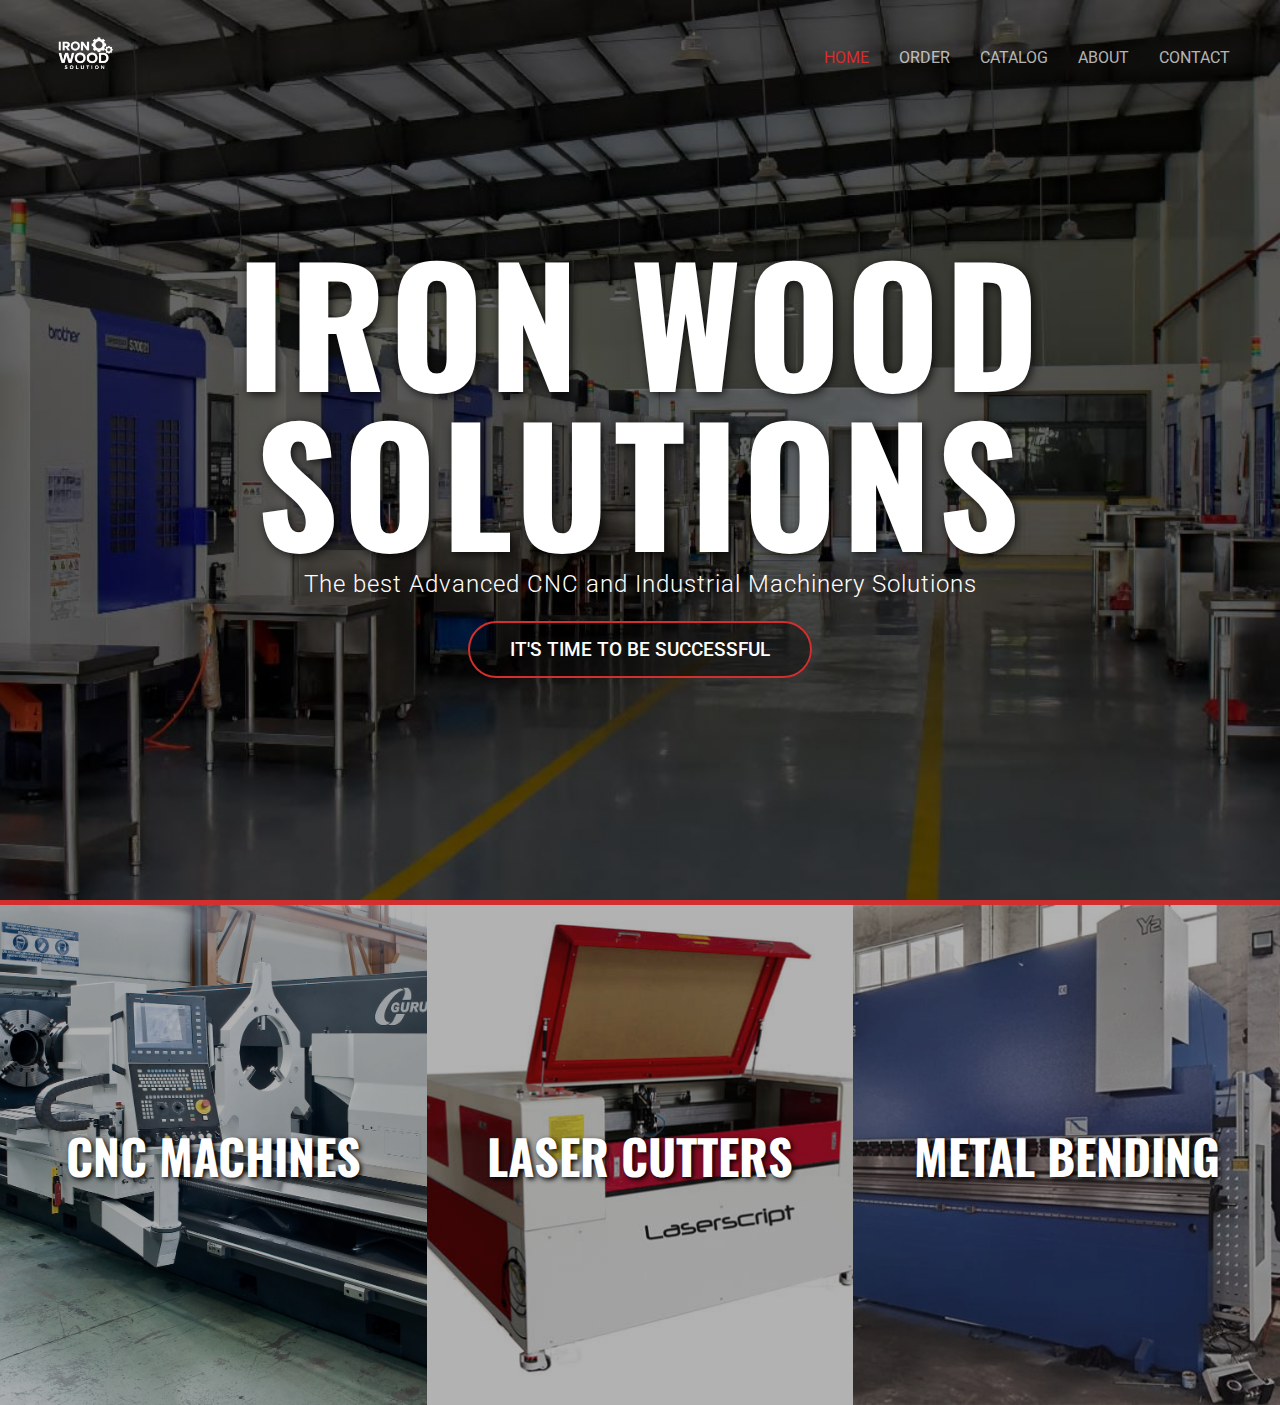
<file: index.html>
<!DOCTYPE html>
<!-- Specifies the document type as HTML5 -->
<html lang="en">
<!-- The root element of the HTML page, setting the language to English -->

<head>
    <!-- Meta tags for character set and viewport settings -->
    <meta charset="UTF-8">
    <meta name="viewport" content="width=device-width, initial-scale=1.0">
    <!-- Title of the page shown in the browser tab -->
    <title>Ironwood Solutions - Precision Machinery</title>
    <!-- Link to the external CSS file for styling -->
    <link rel="stylesheet" href="Ironwood_solutions.css">
    <!-- Link to Google Fonts for custom typography -->
    <link
        href="https://fonts.googleapis.com/css2?family=Oswald:wght@400;700&family=Roboto:wght@300;400;700&display=swap"
        rel="stylesheet">
    <!-- Link to the external JavaScript file for functionality -->
    <script src="Ironwood_solutions.js"></script>
</head>

<body>

    <!-- Navigation Bar Section -->
    <!-- Contains the logo and navigation links -->
    <nav class="navbar">
        <div class="logo-container">
            <!-- Logo image linking back to the home page -->
            <a href="index.html">
                <img src="images/newlogo.png" alt="LEGO" class="logo">
            </a>
        </div>
        <!-- Navigation links to other pages -->
        <div class="nav-links">
            <a href="index.html" class="active">Home</a>
            <a href="order_machine.html">Order</a>
            <a href="catalog.html">Catalog</a>
            <a href="about.html">About</a>
            <a href="contact.html">Contact</a>
        </div>
    </nav>

    <!-- Hero Section -->
    <!-- The main banner area with a title, subtitle, and call-to-action button -->
    <header class="hero">
        <div class="hero-content">
            <h1 class="hero-title">Iron Wood Solutions</h1>
            <p class="hero-subtitle">The best Advanced CNC and Industrial Machinery Solutions</p>
            <a href="order_machine.html" class="cta-button">It's time to be successful</a>
        </div>
        <!-- Scroll-down animation indicator -->
        <div class="scrolldown">
            <span></span>
            <span></span>
            <span></span>
        </div>
    </header>

    <!-- Services Section -->
    <!-- A grid layout displaying different services offered -->
    <section class="services">
        <!-- Service Card 1: CNC Machines -->
        <div class="service-card">
            <img src="images/cnclathe.jpg" alt="CNC Machines" class="service-img">
            <div class="service-overlay">
                <h2>CNC MACHINES</h2>
            </div>
        </div>
        <!-- Service Card 2: Laser Cutters -->
        <div class="service-card">
            <img src="images/LS1390-Pro-Laser.jpg" alt="Laser Cutters" class="service-img">
            <div class="service-overlay">
                <h2>LASER CUTTERS</h2>
            </div>
        </div>
        <!-- Service Card 3: Metal Bending -->
        <div class="service-card">
            <img src="images/bending-machine-2-2.jpeg.webp" alt="Metal Bending" class="service-img">
            <div class="service-overlay">
                <h2>METAL BENDING</h2>
            </div>
        </div>
    </section>

</body>

</html>
</file>
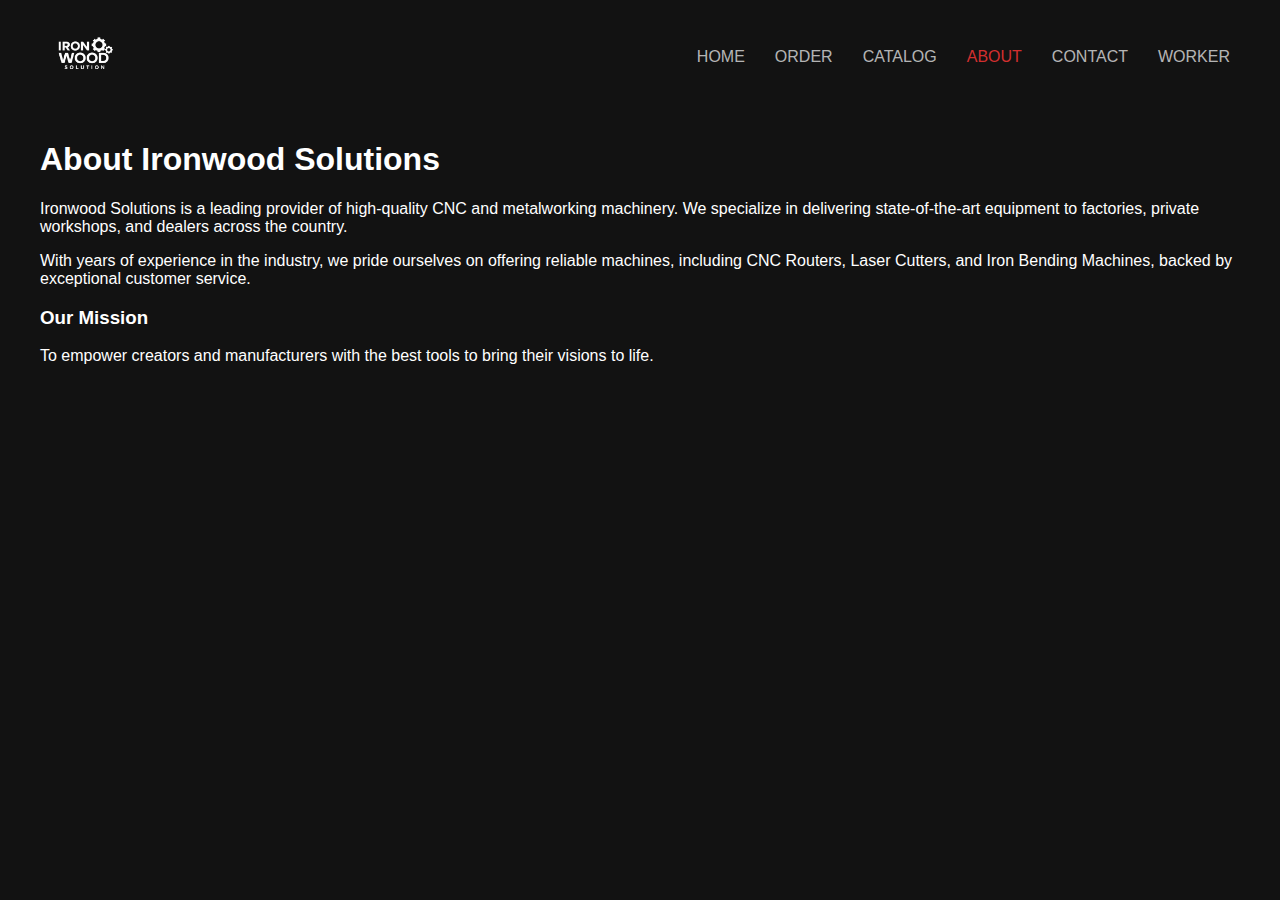
<file: about.html>
<!DOCTYPE html>
<!-- Specifies the document type as HTML5 -->
<html lang="en">
<!-- The root element of the HTML page, setting the language to English -->

<head>
    <!-- Meta tags for character set and viewport settings -->
    <meta charset="UTF-8">
    <meta name="viewport" content="width=device-width, initial-scale=1.0">
    <!-- Title of the page shown in the browser tab -->
    <title>Ironwood Solutions - About Us</title>
    <!-- Link to the external CSS file for styling -->
    <link rel="stylesheet" href="Ironwood_solutions.css">
    <!-- Link to the external JavaScript file for functionality -->
    <script src="Script1.js"></script>
    <script src="logicorderLogic.js"></script>
    <script src="Ironwood_solutions.js"></script>
</head>

<body>

    <!-- Navigation Bar Section -->
    <!-- Contains the logo and navigation links -->
    <nav class="navbar">
        <div class="logo-container">
            <!-- Logo image linking back to the home page -->
            <a href="index.html">
                <img src="images/newlogo.png" alt="Ironwood Solutions Logo" class="logo">
            </a>
        </div>
        <!-- Navigation links to other pages -->
        <div class="nav-links">
            <a href="index.html">Home</a>
            <a href="order_machine.html">Order</a>
            <a href="catalog.html">Catalog</a>
            <a href="about.html" class="active">About</a>
            <a href="contact.html">Contact</a>
            <a href="worker.html">worker</a>
        </div>
    </nav>

    <!-- Main Content Section -->
    <!-- Contains information about the company -->
    <div class="container">
        <h1>About Ironwood Solutions</h1>

        <!-- Company overview text -->
        <p>
            Ironwood Solutions is a leading provider of high-quality CNC and metalworking machinery. We specialize in
            delivering state-of-the-art equipment to factories, private workshops, and dealers across the country.
        </p>

        <p>
            With years of experience in the industry, we pride ourselves on offering reliable machines, including CNC
            Routers, Laser Cutters, and Iron Bending Machines, backed by exceptional customer service.
        </p>

        <!-- Company mission statement -->
        <h3>Our Mission</h3>
        <p>To empower creators and manufacturers with the best tools to bring their visions to life.</p>
        </br>
        <iframe data-testid="embed-iframe" style="border-radius:12px"
            src="https://open.spotify.com/embed/track/2s3H3S1wSFWqiyWABpepcP?utm_source=generator" width="40%"
            height="100" frameBorder="0" allowfullscreen=""
            allow="autoplay; clipboard-write; encrypted-media; fullscreen; picture-in-picture" loading="lazy"></iframe>

    </div>

</body>

</html>
</file>
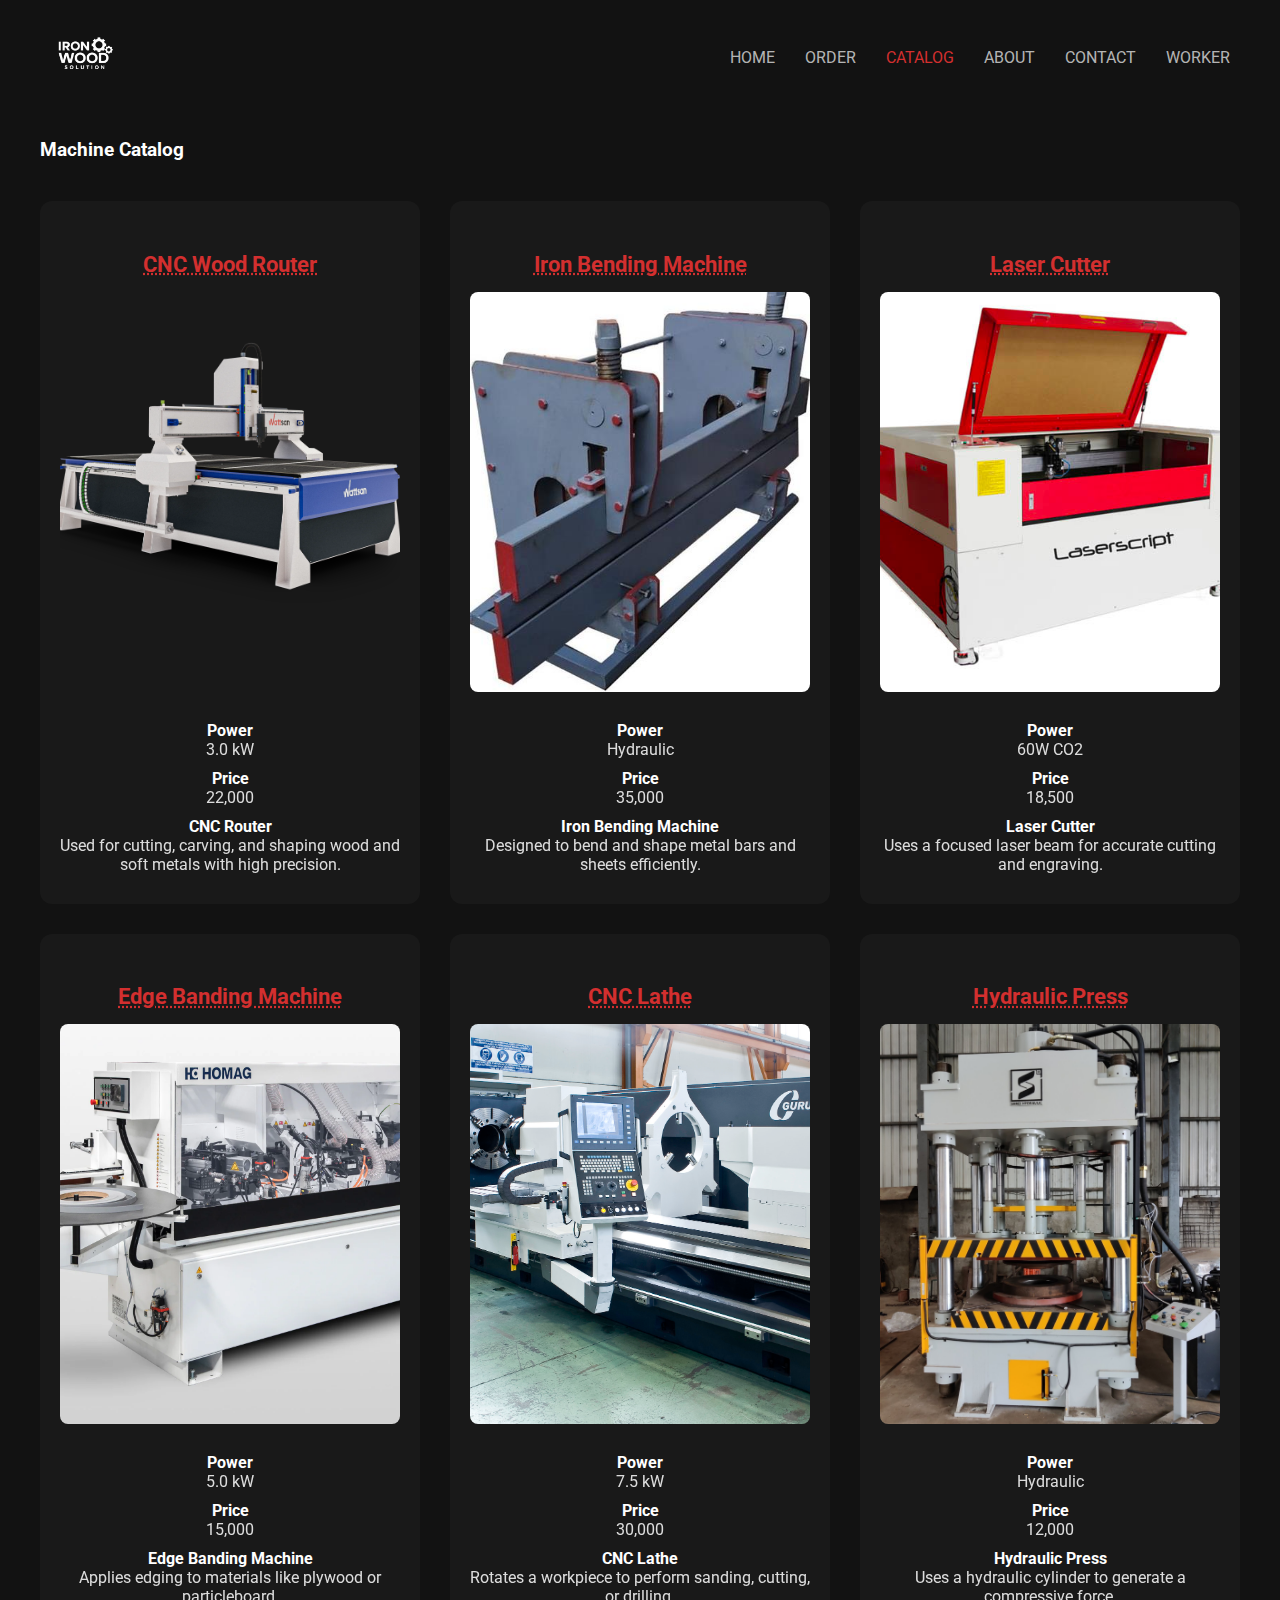
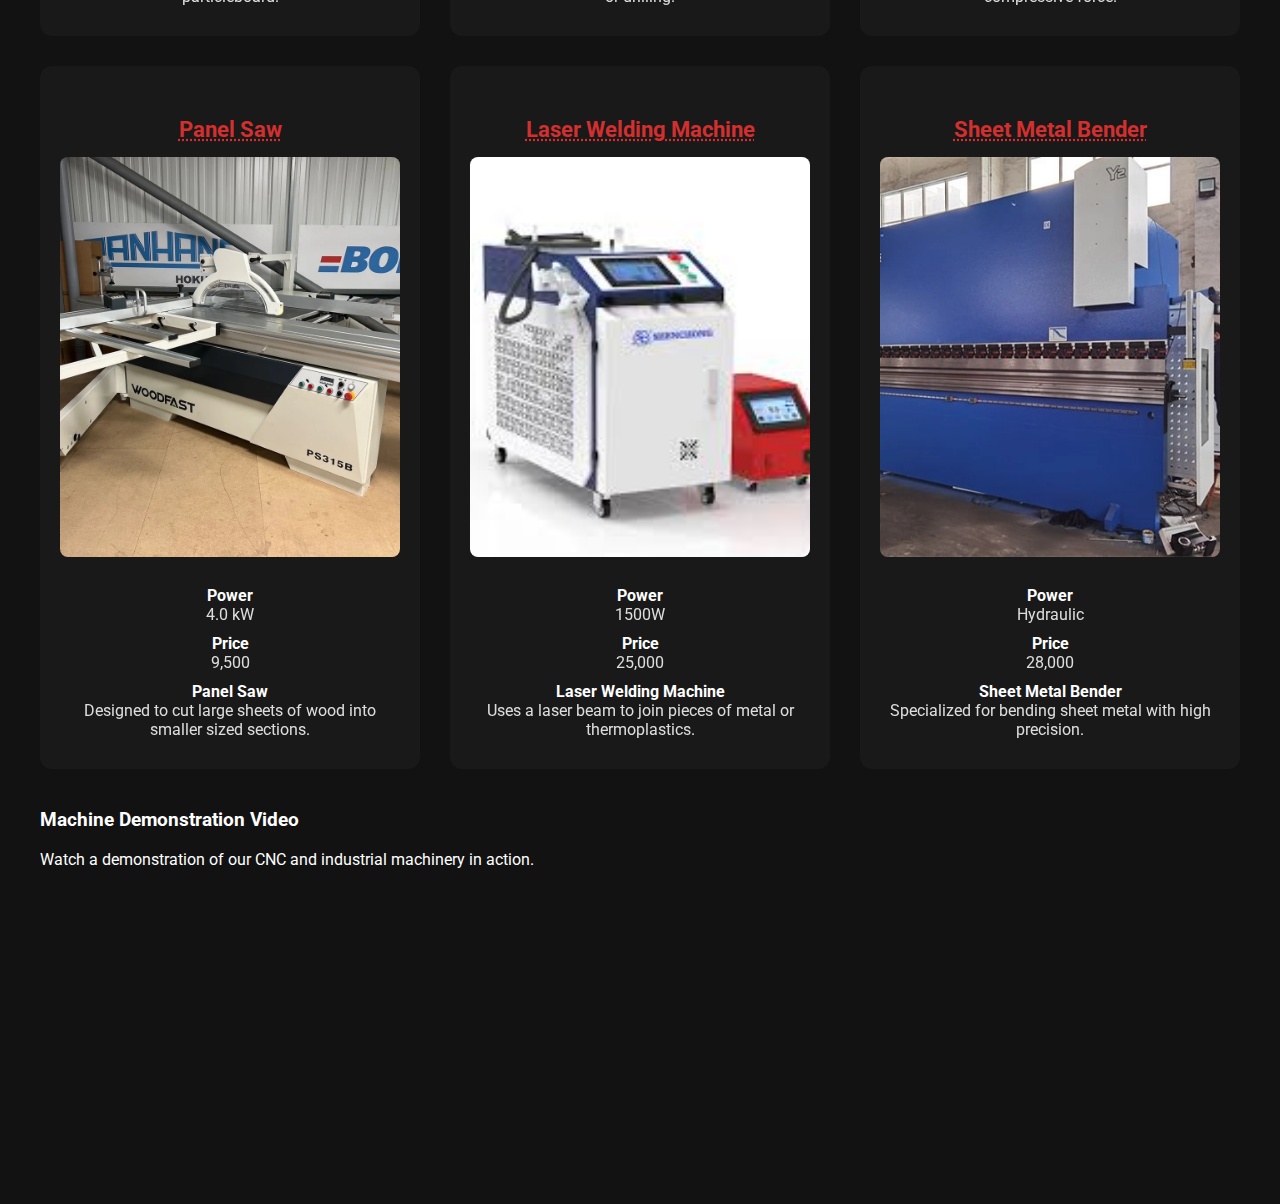
<file: catalog.html>
<!DOCTYPE html>
<html lang="en">

<head>
    <meta charset="UTF-8">
    <meta name="viewport" content="width=device-width, initial-scale=1.0">
    <title>Ironwood Solutions - Catalog</title>
    <!-- Main CSS -->
    <link rel="stylesheet" href="Ironwood_solutions.css">
    <!-- Link to Google Fonts for custom typography -->
    <link
        href="https://fonts.googleapis.com/css2?family=Oswald:wght@400;700&family=Roboto:wght@300;400;700&display=swap"
        rel="stylesheet">
    <!-- JS (optional for this page) -->
    <script src="Ironwood_solutions.js"></script>
</head>

<body>

    <!-- Navigation Bar -->
    <nav class="navbar">
        <div class="logo-container">
            <a href="index.html">
                <img src="images/newlogo.png" alt="Ironwood Solutions Logo" class="logo">
            </a>
        </div>
        <div class="nav-links">
            <a href="index.html">Home</a>
            <a href="order_machine.html">Order</a>
            <a href="catalog.html" class="active">Catalog</a>
            <a href="about.html">About</a>
            <a href="contact.html">Contact</a>
            <a href="worker.html">Worker</a>
        </div>
    </nav>

    <!-- Main Content -->
    <div class="container">

        <h3>Machine Catalog</h3>

        <!-- ===== MACHINE LIST ===== -->
        <ul class="machine-list">

            <!-- CNC Wood Router -->
            <li class="machine-item">
                <h4>
                    <abbr
                        title="A CNC Router is a computer-controlled machine used to cut, carve, and shape materials like wood, plastic, and aluminum with high precision.">
                        CNC Wood Router
                    </abbr>
                </h4>

                <img src="images/CNC ROUTER.png.webp" class="myImg" alt="CNC Router">

                <dl class="machine-details">
                    <dt>Power</dt>
                    <dd>3.0 kW</dd>

                    <dt>Price</dt>
                    <dd>22,000</dd>

                    <dt>CNC Router</dt>
                    <dd>Used for cutting, carving, and shaping wood and soft metals with high precision.</dd>
                </dl>
            </li>

            <!-- Iron Bending Machine -->
            <li class="machine-item">
                <h4>
                    <abbr
                        title="An Iron Bending Machine is a mechanical or hydraulic tool used to bend and shape metal bars, pipes, or sheets with accuracy and consistency.">
                        Iron Bending Machine
                    </abbr>
                </h4>

                <img src="images/ironbending.jpg" class="myImg" alt="Iron Bending Machine">

                <dl class="machine-details">
                    <dt>Power</dt>
                    <dd>Hydraulic</dd>

                    <dt>Price</dt>
                    <dd>35,000</dd>

                    <dt>Iron Bending Machine</dt>
                    <dd>Designed to bend and shape metal bars and sheets efficiently.</dd>
                </dl>
            </li>

            <!-- Laser Cutter -->
            <li class="machine-item">
                <h4>
                    <abbr
                        title="A Laser Cutter is a machine that uses a focused laser beam to cut or engrave materials like wood, acrylic, plastic, and metal with high precision.">
                        Laser Cutter
                    </abbr>
                </h4>

                <img src="images/LS1390-Pro-Laser.jpg" class="myImg" alt="Laser Cutter">

                <dl class="machine-details">
                    <dt>Power</dt>
                    <dd>60W CO2</dd>

                    <dt>Price</dt>
                    <dd>18,500</dd>

                    <dt>Laser Cutter</dt>
                    <dd>Uses a focused laser beam for accurate cutting and engraving.</dd>
                </dl>
            </li>

            <!-- Edge Banding Machine -->
            <li class="machine-item">
                <h4>
                    <abbr title="Applies edging to materials like plywood or particleboard.">
                        Edge Banding Machine
                    </abbr>
                </h4>
                <img src="images/EDGEBending.webp" class="myImg" alt="Edge Banding Machine">
                <dl class="machine-details">
                    <dt>Power</dt>
                    <dd>5.0 kW</dd>
                    <dt>Price</dt>
                    <dd>15,000</dd>
                    <dt>Edge Banding Machine</dt>
                    <dd>Applies edging to materials like plywood or particleboard.</dd>
                </dl>
            </li>

            <!-- CNC Lathe -->
            <li class="machine-item">
                <h4>
                    <abbr title="Rotates a workpiece to perform sanding, cutting, or drilling.">
                        CNC Lathe
                    </abbr>
                </h4>
                <img src="images/cnclathe.jpg" class="myImg" alt="CNC Lathe">
                <dl class="machine-details">
                    <dt>Power</dt>
                    <dd>7.5 kW</dd>
                    <dt>Price</dt>
                    <dd>30,000</dd>
                    <dt>CNC Lathe</dt>
                    <dd>Rotates a workpiece to perform sanding, cutting, or drilling.</dd>
                </dl>
            </li>

            <!-- Hydraulic Press -->
            <li class="machine-item">
                <h4>
                    <abbr title="Uses a hydraulic cylinder to generate a compressive force.">
                        Hydraulic Press
                    </abbr>
                </h4>
                <img src="images/hydraulic-press-machine.jpg" class="myImg" alt="Hydraulic Press">
                <dl class="machine-details">
                    <dt>Power</dt>
                    <dd>Hydraulic</dd>
                    <dt>Price</dt>
                    <dd>12,000</dd>
                    <dt>Hydraulic Press</dt>
                    <dd>Uses a hydraulic cylinder to generate a compressive force.</dd>
                </dl>
            </li>

            <!-- Panel Saw -->
            <li class="machine-item">
                <h4>
                    <abbr title="Designed to cut large sheets of wood into smaller sized sections.">
                        Panel Saw
                    </abbr>
                </h4>
                <img src="images/panelSAW.webp" class="myImg" alt="Panel Saw">
                <dl class="machine-details">
                    <dt>Power</dt>
                    <dd>4.0 kW</dd>
                    <dt>Price</dt>
                    <dd>9,500</dd>
                    <dt>Panel Saw</dt>
                    <dd>Designed to cut large sheets of wood into smaller sized sections.</dd>
                </dl>
            </li>

            <!-- Laser Welding Machine -->
            <li class="machine-item">
                <h4>
                    <abbr title="Uses a laser beam to join pieces of metal or thermoplastics.">
                        Laser Welding Machine
                    </abbr>
                </h4>
                <img src="images/laserweld.jpeg" class="myImg" alt="Laser Welding Machine">
                <dl class="machine-details">
                    <dt>Power</dt>
                    <dd>1500W</dd>
                    <dt>Price</dt>
                    <dd>25,000</dd>
                    <dt>Laser Welding Machine</dt>
                    <dd>Uses a laser beam to join pieces of metal or thermoplastics.</dd>
                </dl>
            </li>

            <!-- Sheet Metal Bending Machine -->
            <li class="machine-item">
                <h4>
                    <abbr title="Specialized for bending sheet metal with high precision.">
                        Sheet Metal Bender
                    </abbr>
                </h4>
                <img src="images/bending-machine-2-2.jpeg.webp" class="myImg" alt="Sheet Metal Bender">
                <dl class="machine-details">
                    <dt>Power</dt>
                    <dd>Hydraulic</dd>
                    <dt>Price</dt>
                    <dd>28,000</dd>
                    <dt>Sheet Metal Bender</dt>
                    <dd>Specialized for bending sheet metal with high precision.</dd>
                </dl>
            </li>

        </ul>

        <h3>Machine Demonstration Video</h3>
        <p>Watch a demonstration of our CNC and industrial machinery in action.</p>
        <iframe width="560" height="315" src="https://www.youtube.com/embed/nPT6MVh_OP8?si=cBF4SFDa4GoIpnxJ"
            title="YouTube video player" frameborder="0"
            allow="accelerometer; autoplay; clipboard-write; encrypted-media; gyroscope; picture-in-picture; web-share"
            referrerpolicy="strict-origin-when-cross-origin" allowfullscreen>
        </iframe>

        <iframe width="560" height="315" src="https://www.youtube.com/embed/ZgU621jdM7k?si=-3kkyrgJJdXJmJnA"
            title="YouTube video player" frameborder="0"
            allow="accelerometer; autoplay; clipboard-write; encrypted-media; gyroscope; picture-in-picture; web-share"
            referrerpolicy="strict-origin-when-cross-origin" allowfullscreen>
        </iframe>

    </div>

</body>

</html>
</file>
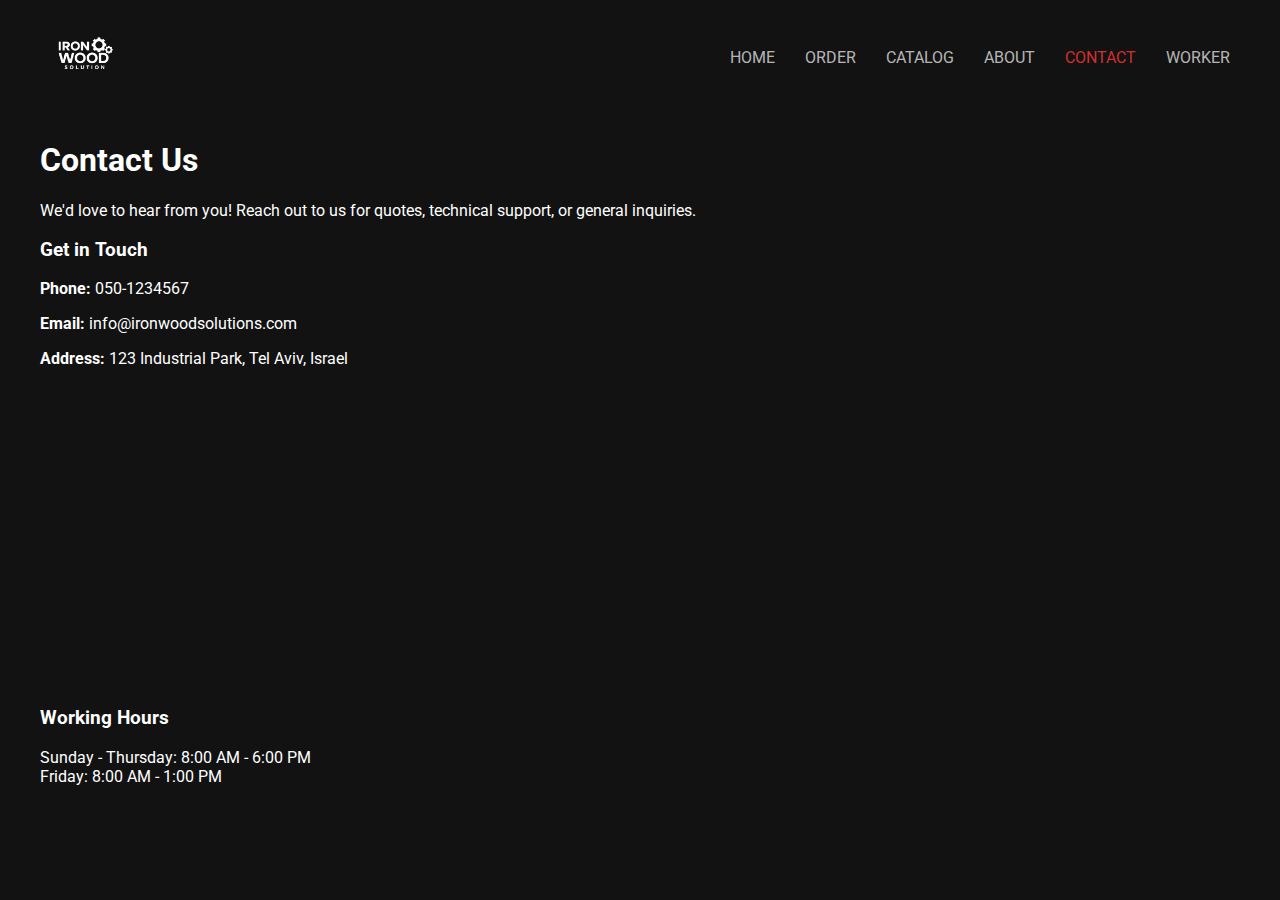
<file: contact.html>
<!DOCTYPE html>
<!-- Specifies the document type as HTML5 -->
<html lang="en">
<!-- The root element of the HTML page, setting the language to English -->

<head>
    <!-- Meta tags for character set and viewport settings -->
    <meta charset="UTF-8">
    <meta name="viewport" content="width=device-width, initial-scale=1.0">
    <!-- Title of the page shown in the browser tab -->
    <title>Ironwood Solutions - Contact Us</title>
    <!-- Link to the external CSS file for styling -->
    <link rel="stylesheet" href="Ironwood_solutions.css">
    <!-- Link to Google Fonts for custom typography -->
    <link
        href="https://fonts.googleapis.com/css2?family=Oswald:wght@400;700&family=Roboto:wght@300;400;700&display=swap"
        rel="stylesheet">
    <!-- Link to the external JavaScript file for functionality -->
    <script src="Script1.js"></script>
    <script src="logicorderLogic.js"></script>
    <script src="Ironwood_solutions.js"></script>
</head>

<body>

    <!-- Navigation Bar Section -->
    <!-- Contains the logo and navigation links -->
    <nav class="navbar">
        <div class="logo-container">
            <!-- Logo image linking back to the home page -->
            <a href="index.html">
                <img src="images/newlogo.png" alt="Ironwood Solutions Logo" class="logo">
            </a>
        </div>
        <!-- Navigation links to other pages -->
        <div class="nav-links">
            <a href="index.html">Home</a>
            <a href="order_machine.html">Order</a>
            <a href="catalog.html">Catalog</a>
            <a href="about.html">About</a>
            <a href="contact.html" class="active">Contact</a>
            <a href="worker.html">Worker</a>
        </div>
    </nav>

    <!-- Main Content Section -->
    <!-- Contains the contact information and details -->
    <div class="container">
        <h1>Contact Us</h1>

        <p>We'd love to hear from you! Reach out to us for quotes, technical support, or general inquiries.</p>

        <!-- Specific Contact Details -->
        <h3>Get in Touch</h3>
        <div class="contact-info">
            <p><strong>Phone:</strong> 050-1234567</p>
            <p><strong>Email:</strong> info@ironwoodsolutions.com</p>
            <p><strong>Address:</strong> 123 Industrial Park, Tel Aviv, Israel</p>
            <iframe
                src="https://www.google.com/maps/embed?pb=!1m14!1m12!1m3!1d11262.335416316162!2d35.18594239511445!3d32.942761840147476!2m3!1f0!2f0!3f0!3m2!1i1024!2i768!4f13.1!5e0!3m2!1sen!2sil!4v1766611142945!5m2!1sen!2sil"
                width="400" height="300" style="border:0;" allowfullscreen="" loading="lazy"
                referrerpolicy="no-referrer-when-downgrade"></iframe>
        </div>

        <!-- Business Operating Hours -->
        <h3>Working Hours</h3>
        <p>Sunday - Thursday: 8:00 AM - 6:00 PM<br>
            Friday: 8:00 AM - 1:00 PM</p>
    </div>

</body>

</html>
</file>
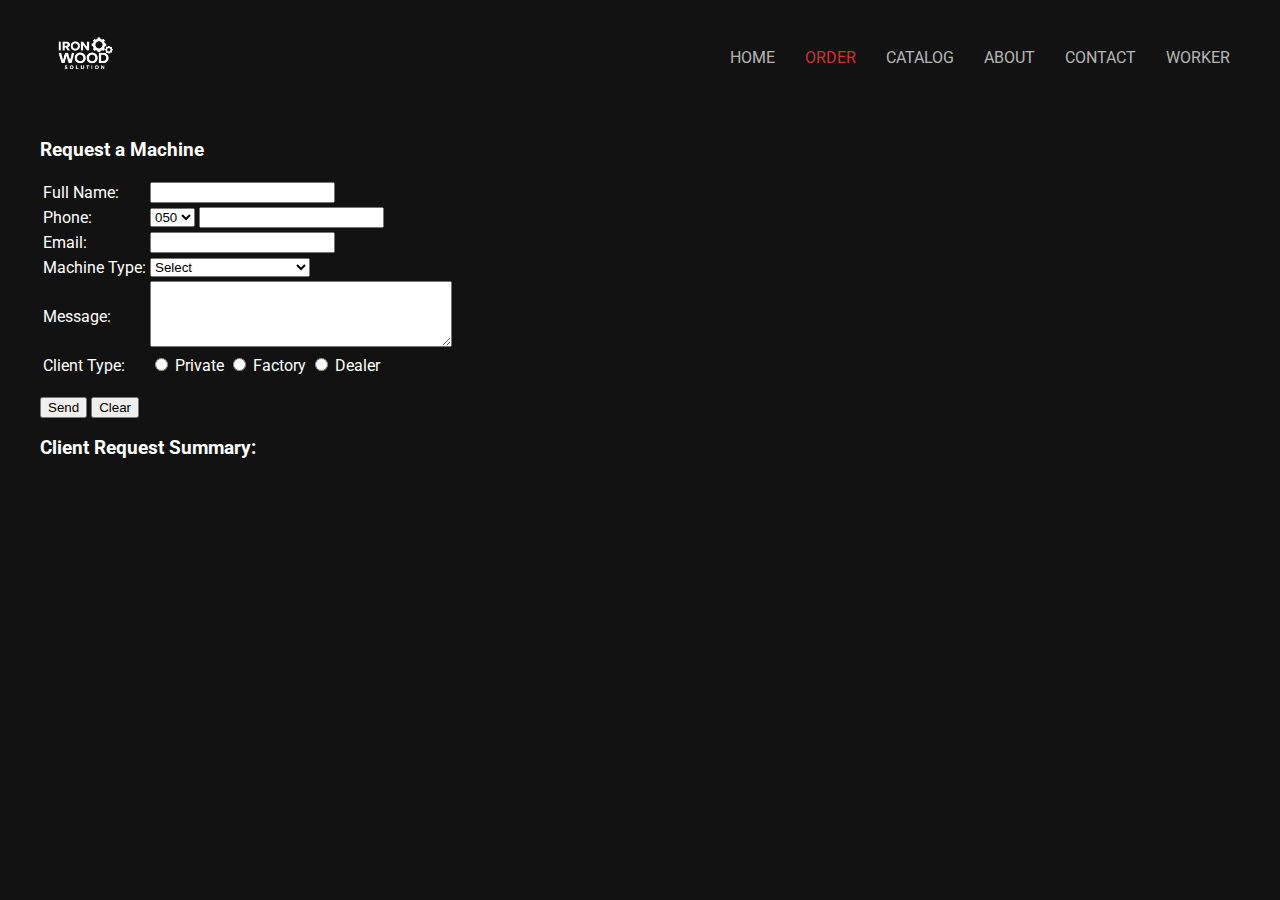
<file: order_machine.html>
<!DOCTYPE html>
<!-- Specifies the document type as HTML5 -->
<html lang="en">
<!-- The root element of the HTML page, setting the language to English -->

<head>
    <!-- Meta tags for character set and viewport settings -->
    <meta charset="UTF-8">
    <meta name="viewport" content="width=device-width, initial-scale=1.0">
    <!-- Title of the page shown in the browser tab -->
    <title>Ironwood Solutions - Order Machine</title>
    <!-- Link to the external CSS file for styling -->
    <link rel="stylesheet" href="Ironwood_solutions.css">
    <!-- Link to Google Fonts for custom typography -->
    <link href="https://fonts.googleapis.com/css2?family=Oswald:wght@400;700&family=Roboto:wght@300;400;700&display=swap"
          rel="stylesheet">
    <!-- Link to the external JavaScript file for functionality -->
    <script src="Script1.js"></script>
    <script src="logicorderLogic.js"></script>
    <script src="Ironwood_solutions.js"></script>
</head>

<body>

    <!-- Navigation Bar Section -->
    <!-- Contains the logo and navigation links -->
    <nav class="navbar">
        <div class="logo-container">
            <!-- Logo image linking back to the home page -->
            <a href="index.html">
                <img src="images/newlogo.png" alt="Ironwood Solutions Logo" class="logo">
            </a>
        </div>
        <!-- Navigation links to other pages -->
        <div class="nav-links">
            <a href="index.html">Home</a>
            <a href="order_machine.html" class="active">Order</a>
            <a href="catalog.html">Catalog</a>
            <a href="about.html">About</a>
            <a href="contact.html">Contact</a>
            <a href="worker.html">Worker</a>
        </div>
    </nav>

    <!-- Main Content Section -->
    <!-- Contains the order form -->
    <div class="container">
        <h3>Request a Machine</h3>
        
        <!-- Form submission is handled by the generateText function. return false prevents page reload. -->
        <form id="orderForm">
            <input type="hidden" name="access_key" value="51596e67-a272-450c-aea4-daa4a29b30be">

            <table class="form-table">
                <!-- Full Name Input -->
                <tr>
                    <td>Full Name:</td>
                    <td><input type="text" id="fname" name="Full Name" required /></td>
                </tr>

                <!-- Phone Number Input with Prefix dropdown -->
                <tr>
                    <td>Phone:</td>
                    <td class="phone-container">
                        <select id="prefixes" name="Prefix">
                            <option value="050">050</option>
                            <option value="052">052</option>
                            <option value="053">053</option>
                            <option value="054">054</option>
                        </select>

                        <input
                            type="text"
                            id="phone"
                            name="Phone"
                            maxlength="7"
                            pattern="\d{7}"
                            oninput="this.value = this.value.replace(/[^0-9]/g, '')"
                            required
                        />
                    </td>
                </tr>

                <!-- Email Input -->
                <tr>
                    <td>Email:</td>
                    <td><input type="email" id="email" name="email" required /></td>
                </tr>

                <!-- Machine Type Dropdown Selection -->
                <tr>
                    <td>Machine Type:</td>
                    <td>
                        <select id="machineType" name="Machine Type">
                            <option value="">Select</option>
                            <option value="CNC Wood Router">CNC Wood Router</option>
                            <option value="Metal CNC Lathe">Metal CNC Lathe</option>
                            <option value="Edge Banding Machine">Edge Banding Machine</option>
                            <option value="Iron Bending Machine">Iron Bending Machine</option>
                            <option value="Laser Cutting Machine">Laser Cutter</option>
                        </select>
                    </td>
                </tr>

                <!-- Message Textarea -->
                <tr>
                    <td>Message:</td>
                    <td><textarea id="msg" name="Message" rows="4" cols="35"></textarea></td>
                </tr>

                <!-- Client Type Radio Buttons -->
                <tr>
                    <td>Client Type:</td>
                    <td id="cType-radio">
                        <input type="radio" name="Client Type" value="Private" required /> Private
                        <input type="radio" name="Client Type" value="Factory" /> Factory
                        <input type="radio" name="Client Type" value="Dealer" /> Dealer
                    </td>
                </tr>
            </table>

            <br />
            <!-- Form Action Buttons -->
            <div class="form-buttons">
                <input type="submit" id="send" value="Send" />
                <input type="button" id="clear" value="Clear" onclick="clearForm()" />
            </div>
        </form>

        <h3>Client Request Summary:</h3>
        <p id="res"></p>


    </div>

</body>

</html>
</file>
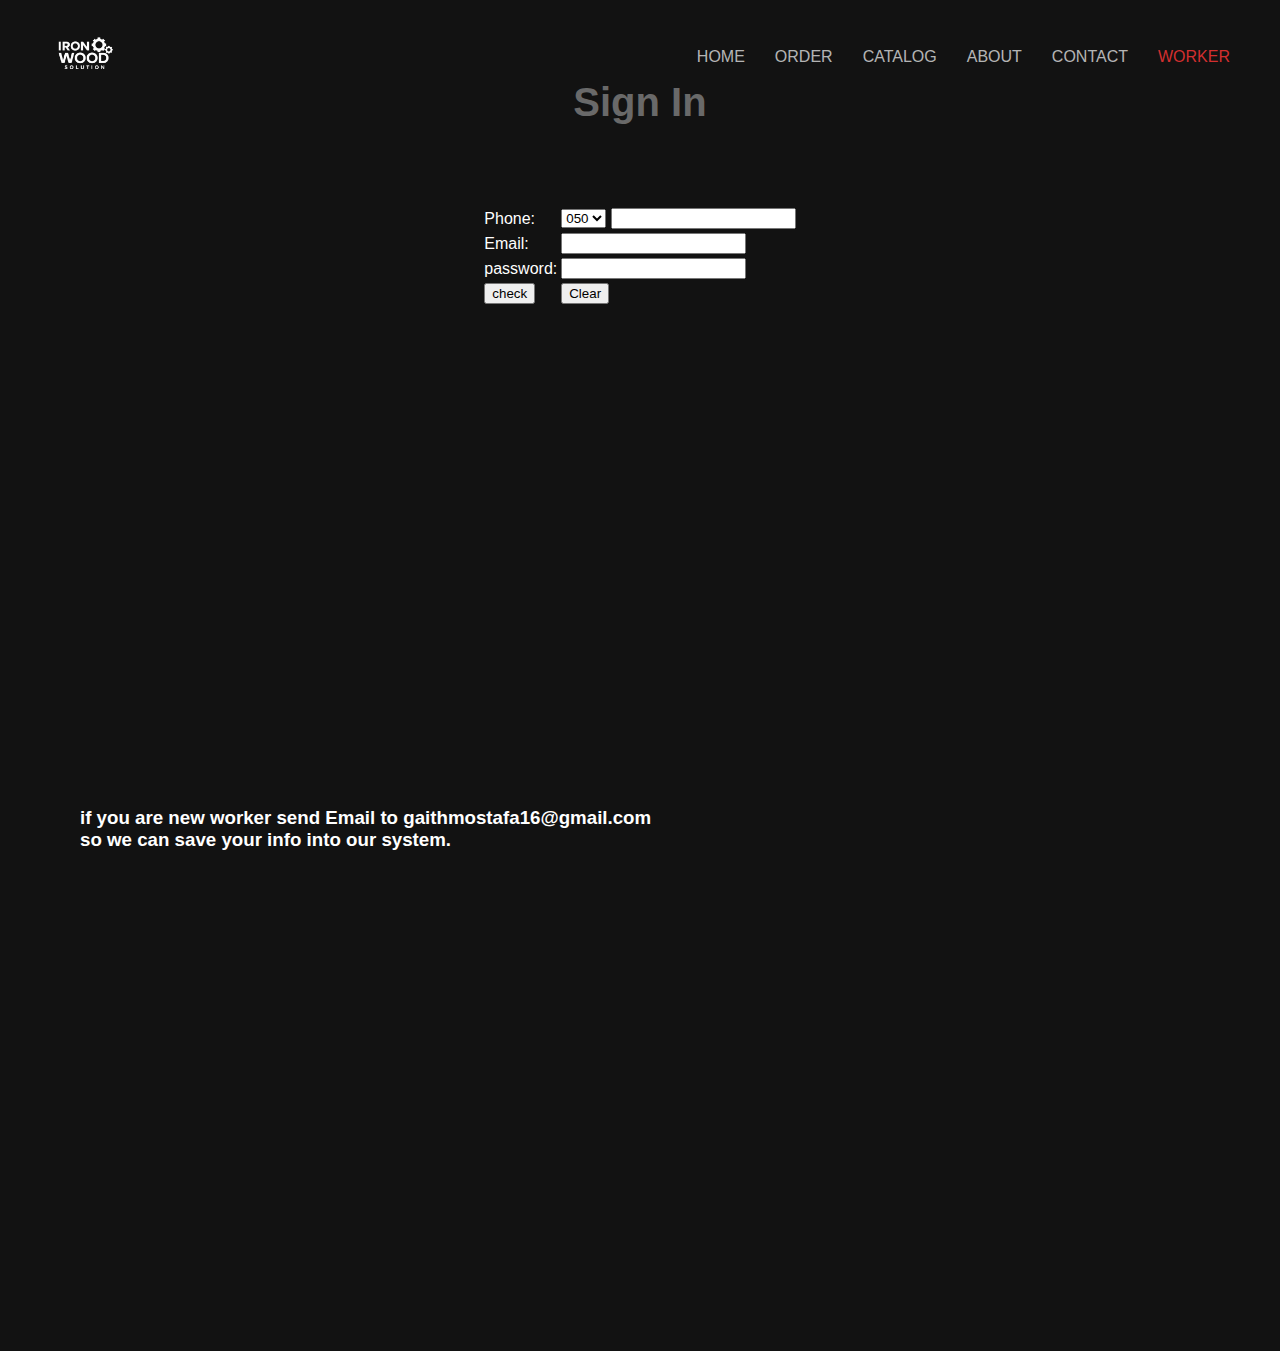
<file: worker.html>
﻿<!DOCTYPE html>
<!-- Specifies the document type as HTML5 -->
<html lang="en">
<!-- The root element of the HTML page, setting the language to English -->

<head>
    <!-- Meta tags for character set and viewport settings -->
    <meta charset="UTF-8">
    <meta name="viewport" content="width=device-width, initial-scale=1.0">
    <!-- Title of the page shown in the browser tab -->
    <title>Ironwood Solutions - Order Machine</title>
    <!-- Link to the external CSS file for styling -->
    <link rel="stylesheet" href="Ironwood_solutions.css">
    <!-- Link to the external JavaScript file for functionality -->
    <script src="Script1.js"></script>
    <script src="logicorderLogic.js"></script>
    <script src="Ironwood_solutions.js"></script>
</head>

<body>

    <!-- Navigation Bar Section -->
    <!-- Contains the logo and navigation links -->
    <nav class="navbar">
        <div class="logo-container">
            <!-- Logo image linking back to the home page -->
            <a href="index.html">
                <img src="images/newlogo.png" alt="Ironwood Solutions Logo" class="logo">
            </a>
        </div>
        <!-- Navigation links to other pages -->
        <div class="nav-links">
            <a href="index.html">Home</a>
            <a href="order_machine.html">Order</a>
            <a href="catalog.html">Catalog</a>
            <a href="about.html">About</a>
            <a href="contact.html">Contact</a>
            <a href="worker.html" class="active">worker</a>
        </div>
    </nav>
    <div class="info">
        <h1>Sign In</h1>
        <form onsubmit="return generateText()">
            <table class="form-table1">
              
                <!-- Phone Number Input with Prefix dropdown -->
                <tr>
                    <td>Phone:</td>
                    <td class="phone-container">
                        <select id="prefixes">
                            <option value="050">050</option>
                            <option value="052">052</option>
                            <option value="053">053</option>
                            <option value="054">054</option>
                        </select>

                        <!-- Limits input to numbers only and max 7 digits -->
                        <input type="text" id="phone" maxlength="7" pattern="\d{7}"
                               oninput="this.value = this.value.replace(/[^0-9]/g, '')" required />
                    </td>
                </tr>

                <!-- Email Input -->
                <tr>
                    <td>Email:</td>
                    <td><input type="email" id="email" required /></td>
                </tr>
                <tr>
                    <td>password:</td>
                    <td><input type="password" id="password" required /></td>
                </tr>
           

            <tr>
                <td><input type="submit" id="check" value="check" onclick="check()"/></td>
               <td> <input type="submit" id="clear" value="Clear" onclick="clearForm1()" /></td>
            </tr>
            <table/>
        </form>
        <h3>if you are new worker send Email to gaithmostafa16@gmail.com </br> so we can save your info into our system.</h3>

</body>
</html>
</file>
<file: Ironwood_solutions.css>
/* Global Styling */
:root {
  /* Define global CSS variables for colors and fonts for easy maintenance */
  --primary-color: #ffffff;
  --accent-color: #d32f2f;
  /* Red accent for buttons/active states */
  --bg-dark: #121212;
  /* Dark theme background color */
  --font-heading: 'Oswald', sans-serif;
  --font-body: 'Roboto', sans-serif;
}

body {
  /* Set base styles for the entire page */
  background-color: var(--bg-dark);
  color: var(--primary-color);
  font-family: var(--font-body);
  margin: 0;
  padding: 0;
  overflow-x: hidden;
  /* Prevent horizontal scroll */
}

/* Navigation Bar */
.navbar {
  /* Use flexbox for layout */
  display: flex;
  justify-content: space-between;
  align-items: center;
  background-color: transparent;
  /* Transparent for overlay effect on top of hero image */
  padding: 20px 50px;
  position: absolute;
  /* Position absolute to sit on top of the hero section */
  top: 0;
  width: 100%;
  box-sizing: border-box;
  z-index: 1000;
  /* Ensure navbar stays on top of other elements */
}

.logo-container .logo {
  height: 70px;
  /* Fixed height for the logo */
  width: auto;
  /* Auto width to maintain aspect ratio */
  filter: brightness(0) invert(1);
  /* Make logo white to contrast with dark background */
}

.nav-links {
  display: flex;
  gap: 30px;
  /* Space between navigation links */
}

.nav-links a {
  text-decoration: none;
  /* Remove underline from links */
  color: rgba(255, 255, 255, 0.7);
  font-size: 16px;
  font-weight: 400;
  text-transform: uppercase;
  transition: color 0.3s ease;
  /* Smooth transition for hover effect */
}

.nav-links a:hover,
.nav-links a.active {
  /* Change color on hover or when active */
  color: var(--accent-color);
}

/* Hero Section */
.hero {
  height: 100vh;
  /* Full viewport height */
  width: 100%;
  /* Background image with a dark overlay using linear-gradient */
  background-image: linear-gradient(rgba(0, 0, 0, 0.6), rgba(0, 0, 0, 0.6)), url('images/cnc-machining-manufacturer-banner.jpg');
  background-size: cover;
  /* Ensure image covers the entire hero area */
  background-position: center;
  /* Center the background image */
  display: flex;
  flex-direction: column;
  justify-content: center;
  align-items: center;
  text-align: center;
  position: relative;
  border-bottom: 5px solid var(--accent-color);
  /* Accent border at the bottom */
}

.hero-content {
  /* Animation for hero content */
  animation: fadeIn 1.5s ease-out;
}

.hero-title {
  font-family: var(--font-heading);
  font-size: 10rem;
  /* Large font size for impact */
  font-weight: 700;
  margin: 0;
  letter-spacing: 5px;
  line-height: 1;
  text-transform: uppercase;
  text-shadow: 2px 2px 10px rgba(0, 0, 0, 0.8);
  /* Text shadow for better readability */
}

.hero-subtitle {
  font-size: 1.5rem;
  font-weight: 300;
  margin-top: 10px;
  margin-bottom: 40px;
  letter-spacing: 1px;
}

.cta-button {
  text-decoration: none;
  color: white;
  font-size: 1.2rem;
  font-weight: 500;
  padding: 15px 40px;
  border: 2px solid var(--accent-color);
  border-radius: 30px;
  /* Rounded corners */
  text-transform: uppercase;
  transition: all 0.3s ease;
  background-color: rgba(0, 0, 0, 0.4);
}

.cta-button:hover {
  background-color: var(--accent-color);
  box-shadow: 0 0 20px rgba(211, 47, 47, 0.5);
  /* Glow effect on hover */
}

/* Services Section */
.services {
  display: grid;
  /* Use CSS Grid for layout */
  grid-template-columns: repeat(3, 1fr);
  /* 3 equal columns */
  height: 500px;
}

.service-card {
  position: relative;
  overflow: hidden;
  height: 100%;
  cursor: pointer;
}

.service-img {
  width: 100%;
  height: 100%;
  object-fit: cover;
  /* Ensure image covers the container */
  transition: transform 0.5s ease;
  filter: grayscale(30%);
  /* Start with slight grayscale */
}

.service-card:hover .service-img {
  transform: scale(1.1);
  /* Zoom effect on hover */
  filter: grayscale(0%);
  /* Remove grayscale on hover */
}

.service-overlay {
  position: absolute;
  top: 0;
  left: 0;
  width: 100%;
  height: 100%;
  background: rgba(0, 0, 0, 0.3);
  /* Dark overlay */
  display: flex;
  justify-content: center;
  align-items: center;
  /* Center text vertically and horizontally */
  padding: 20px;
  box-sizing: border-box;
  transition: background 0.3s;
}

.service-card:hover .service-overlay {
  background: rgba(0, 0, 0, 0.5);
  /* Darken overlay on hover */
}

.service-overlay h2 {
  font-family: var(--font-heading);
  font-size: 3rem;
  text-transform: uppercase;
  margin: 0;
  text-shadow: 2px 2px 5px black;
  text-align: center;
}

/* GENERAL LIST STYLING */

.info-list,
.steps-list {
  margin-left: 20px;
}

.info-list li,
.steps-list li {
  margin-bottom: 10px;
  font-size: 1.05rem;
}

/* MACHINE CATALOG LIST */

.machine-list {
  list-style: none;
  padding: 0;
  margin: 40px 0;
  display: grid;
  grid-template-columns: repeat(auto-fit, minmax(280px, 1fr));
  gap: 30px;
}

.machine-item {
  background: rgba(255, 255, 255, 0.03);
  padding: 20px;
  border-radius: 12px;
  text-align: center;
  transition: transform 0.3s ease;
}

.machine-item:hover {
  transform: translateY(-5px);
}

.machine-item h4 {
  font-size: 1.4rem;
  margin-bottom: 15px;
  color: var(--accent-color);
}

.machine-item img {
  width: 100%;
  height: 400px;
  object-fit: cover;
  margin-bottom: 15px;
  border-radius: 8px;
}


/* MACHINE DETAILS */

.machine-details dt {
  font-weight: bold;
  margin-top: 10px;
}

.machine-details dd {
  margin: 0 0 10px 0;
  opacity: 0.85;
}


/* Animations */
@keyframes fadeIn {
  from {
    opacity: 0;
    transform: translateY(20px);
    /* Slide up from 20px down */
  }

  to {
    opacity: 1;
    transform: translateY(0);
  }
}

/* Mobile Responsiveness */
@media (max-width: 768px) {
  .navbar {
    padding: 10px 20px;
  }

  .hero-title {
    font-size: 4rem;
    /* Smaller font on mobile */
  }

  .services {
    grid-template-columns: 1fr;
    /* Stack services vertically on mobile */
    height: auto;
  }

  .service-card {
    height: 300px;
    /* Fixed height for each service card on mobile */
  }
}

/* Page Container Spacing */
.container {
  padding-top: 120px;
  /* Space for fixed navbar */
  max-width: 1200px;
  margin: 0 auto;
  /* Center container */
  padding-left: 20px;
  padding-right: 20px;
}
.form-table1 {
    margin: 0 auto;
}
.info h1 {
    color: dimgrey;
    margin: 80px;
    text-align: center;
    font-size: 40px;
         }
.info h3 {
    margin: 500px;
    margin-left: 80px;
}
</file>
